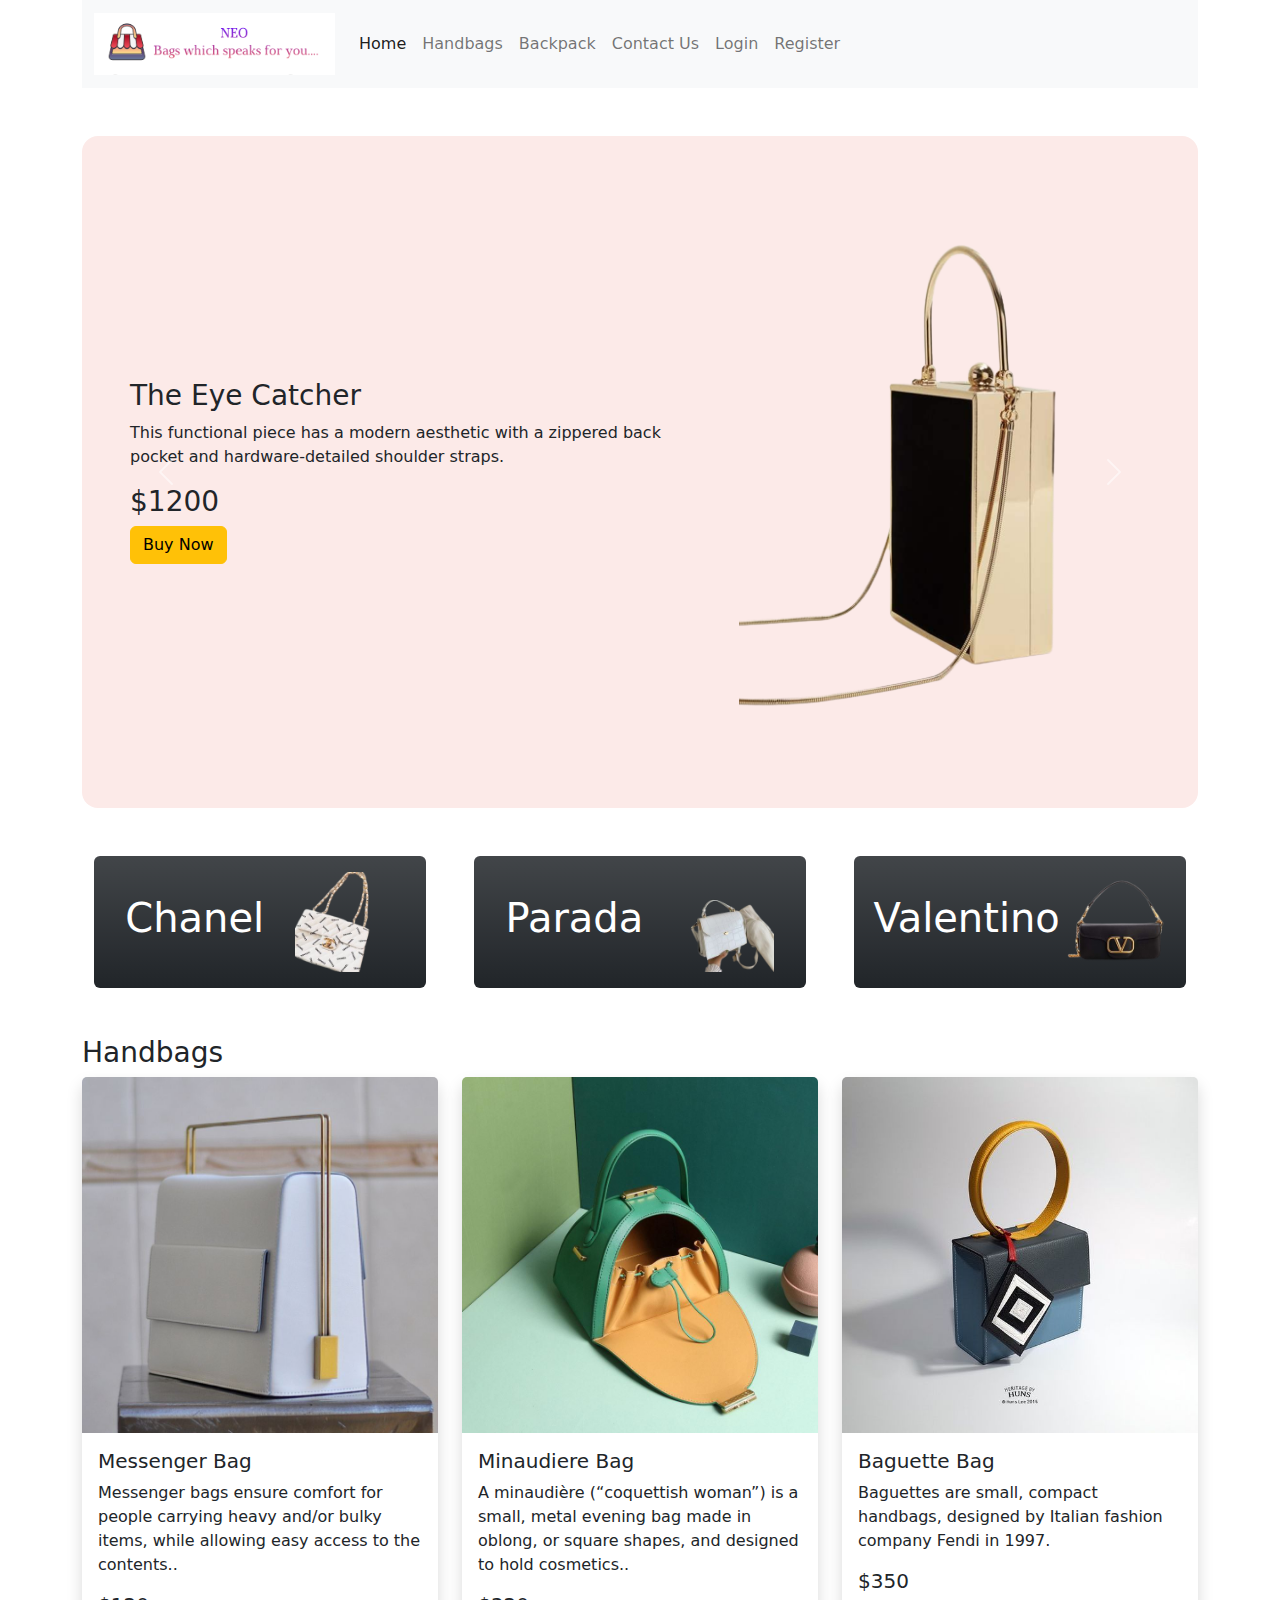
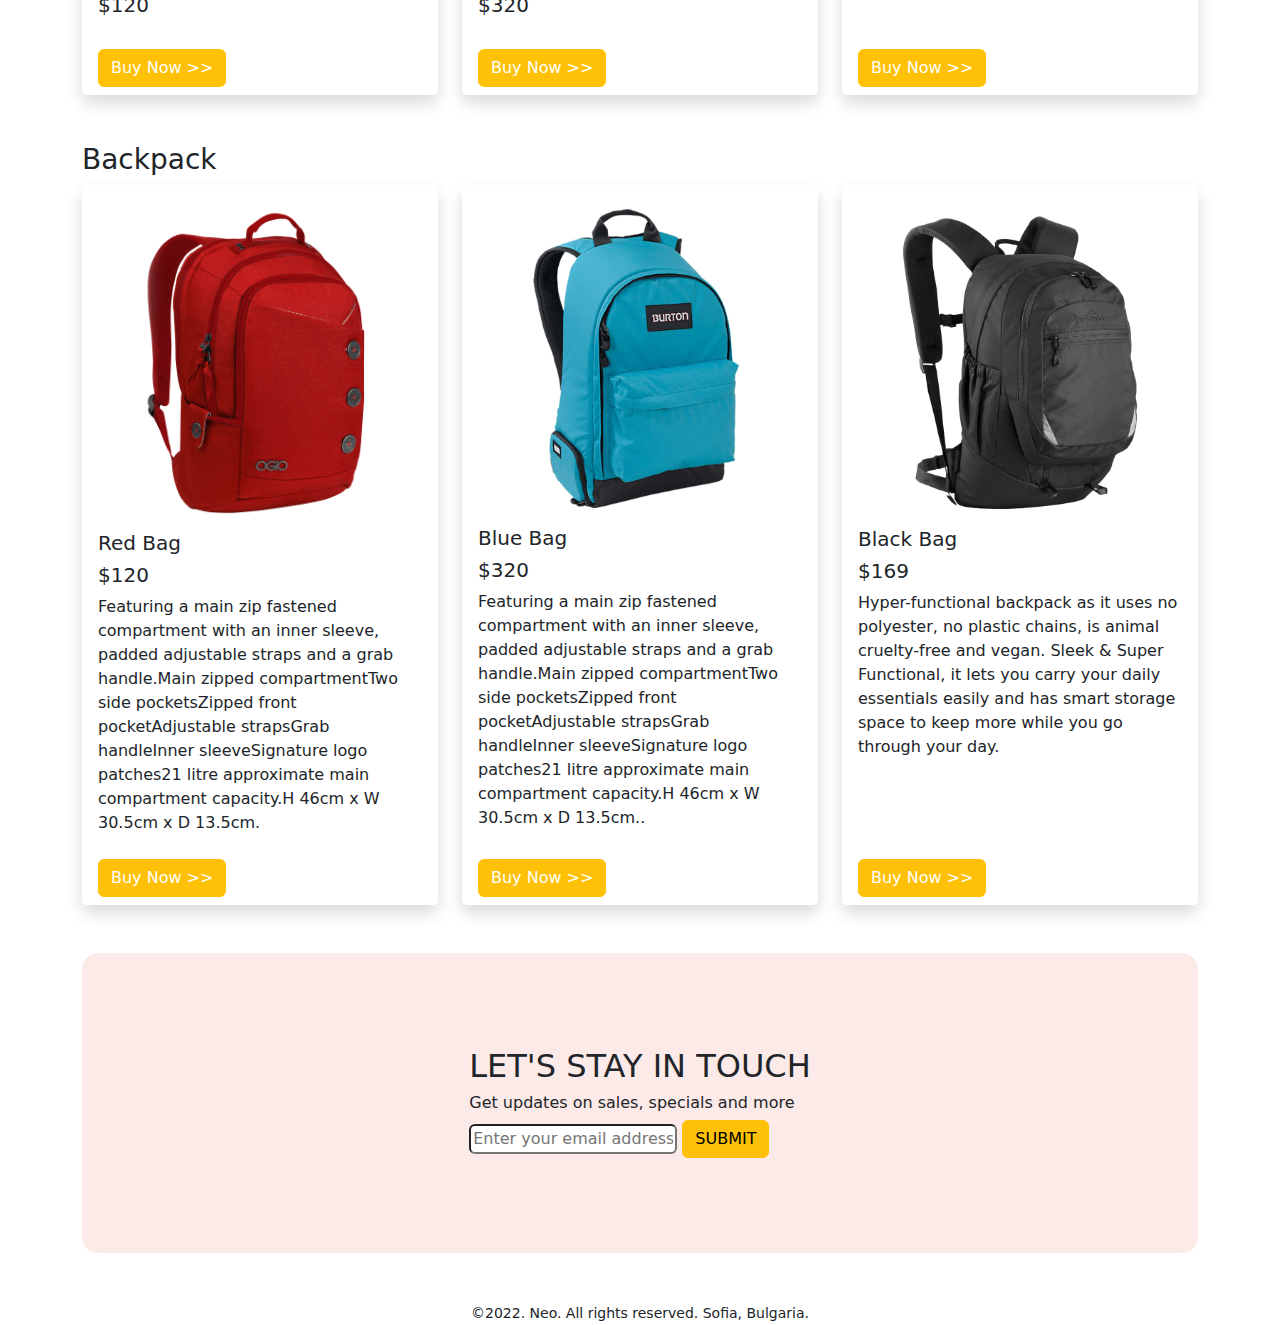
<file: index.html>
<!DOCTYPE html>
<html lang="en">
<head>
    <meta charset="UTF-8">
    <meta name="viewport" content="width=device-width, initial-scale=1.0">
    <title>Panda-Eccomerce</title>
    <link rel="stylesheet" href="css/bootstrap.min.css">
    <link rel="stylesheet" href="css/style.css">
    <link rel="stylesheet" href="https://cdnjs.cloudflare.com/ajax/libs/font-awesome/4.7.0/css/font-awesome.min.css">
</head>
<body>
    
    <header class="container">
        <nav class="navbar navbar-expand-lg sticky-top navbar-light bg-light">
            <div class="container-fluid">
                <a class="navbar-brand" href=""><img src="logos.png" alt=""></a>
                <button class="navbar-toggler" type="button" data-bs-toggle="collapse" data-bs-target="#navbarNavAltMarkup" aria-controls="navbarNavAltMarkup" aria-expanded="false" aria-label="Toggle navigation">
                    <span class="navbar-toggler-icon"></span>
                </button>
                <div class="collapse navbar-collapse" id="navbarNavAltMarkup">
                    <div class="navbar-nav">
                    <a class="nav-link active" aria-current="page" href="#">Home</a>
                    <a class="nav-link" href="#Handbags">Handbags</a>
                    <a class="nav-link" href="#backpack">Backpack</a>
                    <a class="nav-link" href="#subscribe">Contact Us</a>
                    <a class="nav-link ms-auto" href="Login.html">Login</a>
                    <a class="nav-link" href="SignUp.html">Register</a>

                </div>
            </div>
        </nav>

        <div id="carouselExampleControls" class="carousel slide panda-carousel mt-5" data-bs-ride="carousel">
            <div class="carousel-inner">
                <div class="carousel-item active">
                    <div class="row d-flex align-items-center p-5">
                        <div class="col-md-7">
                            <h3>The Eye Catcher</h3>
                            <p>This functional piece has a modern aesthetic with a zippered back pocket and hardware-detailed shoulder straps.</p>
                            <h3>$1200</h3>
                            <button class="btn btn-warning">Buy Now</button>
                        </div>
                        <div class="col-md-5">
                            <img src="velvet1.png" class="d-block w-100" alt="...">
                        </div>
                    </div>
                </div>
                <div class=" carousel-item">
                    <div class="row d-flex align-items-center p-5">
                        <div  class=" col-md-7">
                            <h3>A Reason to hang out</h3>
                            <p>This authentic Damier Graphite is a luxury backpack combining style and comfort..</p>
                            <h3>$420</h3>
                            <button class="btn btn-warning">Buy Now</button>
                        </div>
                        <div class=" col-md-5">
                            <img src="lv.png" class="d-block w-100" alt="...">
                        </div>
                    </div>
                </div>
                <div class="carousel-item">
                    <div class="row d-flex align-items-center p-5">
                        <div class="col-md-7">
                            <h3>A New Obssesion</h3>
                            <p>Gleaning its silhouette from '80s sports bags, this women's barrel bag sharpens the lines of its predecessors for a look and form that is wholly modern..png.</p>
                            <h3>$600</h3>
                            <button class="btn btn-warning">Buy Now</button>
                        </div>
                        <div class="col-md-5">
                            <img src="barrel.png" class="d-block w-100" alt="...">
                        </div>
                    </div>
                </div>
            </div>
            <a class="carousel-control-prev" href="#carouselExampleControls" role="button" data-bs-slide="prev">
              <span class="carousel-control-prev-icon" aria-hidden="true"></span>
              <span class="visually-hidden">Previous</span>
            </a>
            <a class="carousel-control-next" href="#carouselExampleControls" role="button" data-bs-slide="next">
              <span class="carousel-control-next-icon" aria-hidden="true"></span>
              <span class="visually-hidden">Next</span>
            </a>
          </div>
    </header>

    <main class="container">
        <section class="container overflow-hidden mt-5 categories">
            <div class="row g-5">
                <div class="col">
                    <div class="p-3 bg-dark bg-gradient rounded d-flex align-items-center justify-content-around">
                        <h1 class="text-white">Chanel</h1>
                        <img src="chanel.png" alt="">
                    </div>
                </div>
                <div class="col">
                    <div class="p-3 bg-dark bg-gradient rounded d-flex align-items-center justify-content-around">
                        <h1 class="text-white">Parada</h1>
                        <img src="prada.png" alt="">
                    </div>
                </div>
                <div class="col">
                    <div class="p-3 bg-dark bg-gradient rounded d-flex align-items-center justify-content-around">
                        <h1 class="text-white">Valentino</h1>
                        <img src="valentino.png" alt="">
                    </div>
                </div>
            </div>
        </section>
        <section id="Handbags" class="mt-5">
            <h3>Handbags</h3>
            <div class="row row-cols-1 row-cols-md-3 g-4">
                <div class="col">
                    <div class="card panda-card h-100 shadow rounded">
                        <img src="download.jpg" class="card-img-top" alt="...">
                        <div class="card-body">
                            <h5 class="card-title">Messenger Bag</h5>
                            <p class="card-text">Messenger bags ensure comfort for people carrying heavy and/or bulky items, while allowing easy access to the contents..</p>
                            <h5>$120</h5>
                        </div>
                        <div class="card-footer panda-card-footer">
                            <button class="btn btn-warning text-white">Buy Now >></button>
                        </div>
                    </div>
                </div>
                <div class="col">
                    <div class="card panda-card h-100 shadow rounded">
                        <img src="Shoes & Bags.jpg" class="card-img-top" alt="...">
                        <div class="card-body">
                            <h5 class="card-title">Minaudiere Bag</h5>
                            <p class="card-text">A minaudière (“coquettish woman”) is a small, metal evening bag made in oblong, or square shapes, and designed to hold cosmetics..</p>
                            <h5>$320</h5>
                        </div>
                        <div class="card-footer panda-card-footer">
                            <button class="btn btn-warning text-white">Buy Now >></button>
                        </div>
                    </div>
                </div>
                <div class="col">
                    <div class="card panda-card h-100 shadow rounded">
                        <a href="product-page.html"><img src="handbag2.jpg" class="card-img-top" alt="..."></a>
                        <div class="card-body">
                            <h5 class="card-title">Baguette Bag</h5>
                            <p class="card-text">Baguettes are small, compact handbags, designed by Italian fashion company Fendi in 1997.</p>
                            <h5>$350</h5>
                        </div>
                        <div class="card-footer panda-card-footer">
                            <button class="btn btn-warning text-white">Buy Now >></button>
                        </div>
                    </div>
                </div>
            </div>
        </section>
        <section id="backpack" class="mt-5">
            <h3>Backpack</h3>
            <div class="row row-cols-1 row-cols-md-3 g-4">
                <div class="col">
                    <div class="card panda-card h-100 shadow rounded">
                        <img src="images/bags/bag-1.png" class="card-img-top" alt="...">
                        <div class="card-body">
                            <h5 class="card-title">Red Bag</h5>
                            <h5>$120</h5>
                            <p class="card-text">Featuring a main zip fastened compartment with an inner sleeve, padded adjustable straps and a grab handle.Main zipped compartmentTwo side pocketsZipped front pocketAdjustable strapsGrab handleInner sleeveSignature logo patches21 litre approximate main compartment capacity.H 46cm x W 30.5cm x D 13.5cm.</p>
                        </div>
                        <div class="card-footer panda-card-footer">
                            <button class="btn btn-warning text-white">Buy Now >></button>
                        </div>
                    </div>
                </div>
                <div class="col">
                    <div class="card panda-card h-100 shadow rounded">
                        <img src="images/bags/bag-2.png" class="card-img-top" alt="...">
                        <div class="card-body">
                            <h5 class="card-title">Blue Bag</h5>
                            <h5>$320</h5>
                            <p class="card-text">Featuring a main zip fastened compartment with an inner sleeve, padded adjustable straps and a grab handle.Main zipped compartmentTwo side pocketsZipped front pocketAdjustable strapsGrab handleInner sleeveSignature logo patches21 litre approximate main compartment capacity.H 46cm x W 30.5cm x D 13.5cm..</p>
                        </div>
                        <div class="card-footer panda-card-footer">
                            <button class="btn btn-warning text-white">Buy Now >></button>
                        </div>
                    </div>
                </div>
                <div class="col">
                    <div class="card panda-card h-100 shadow rounded">
                        <img src="images/bags/bag-3.png" class="card-img-top" alt="...">
                        <div class="card-body">
                            <h5 class="card-title">Black Bag</h5>
                            <h5>$169</h5>
                            <p class="card-text">Hyper-functional backpack as it uses no polyester, no plastic chains, is animal cruelty-free and vegan. Sleek & Super Functional, it lets you carry your daily essentials easily and has smart storage space to keep more while you go through your day.</p>
                        </div>
                        <div class="card-footer panda-card-footer">
                            <button class="btn btn-warning text-white">Buy Now >></button>
                        </div>
                    </div>
                </div>
            </div>
        </section>

        <section id="subscribe" class="rounded  mt-5">
            <div class="subscribe-bg d-flex align-items-center justify-content-center" style="height: 300px;">
                <div class="content">
                    <h2>LET'S STAY IN TOUCH</h2>
                    <h6>Get updates on sales, specials and more</h6>
                    <input type="email" placeholder="Enter your email address" class="rounded">
                    <button class="btn btn-warning">SUBMIT</button>
                </div>
            </div>
        </section>
    </main>

    <footer class="text-center mt-5">
        <small>©2022.  Neo. All rights reserved. Sofia, Bulgaria.</small>
    </footer>

    <script src="js/bootstrap.min.js"></script>
</html>
</file>
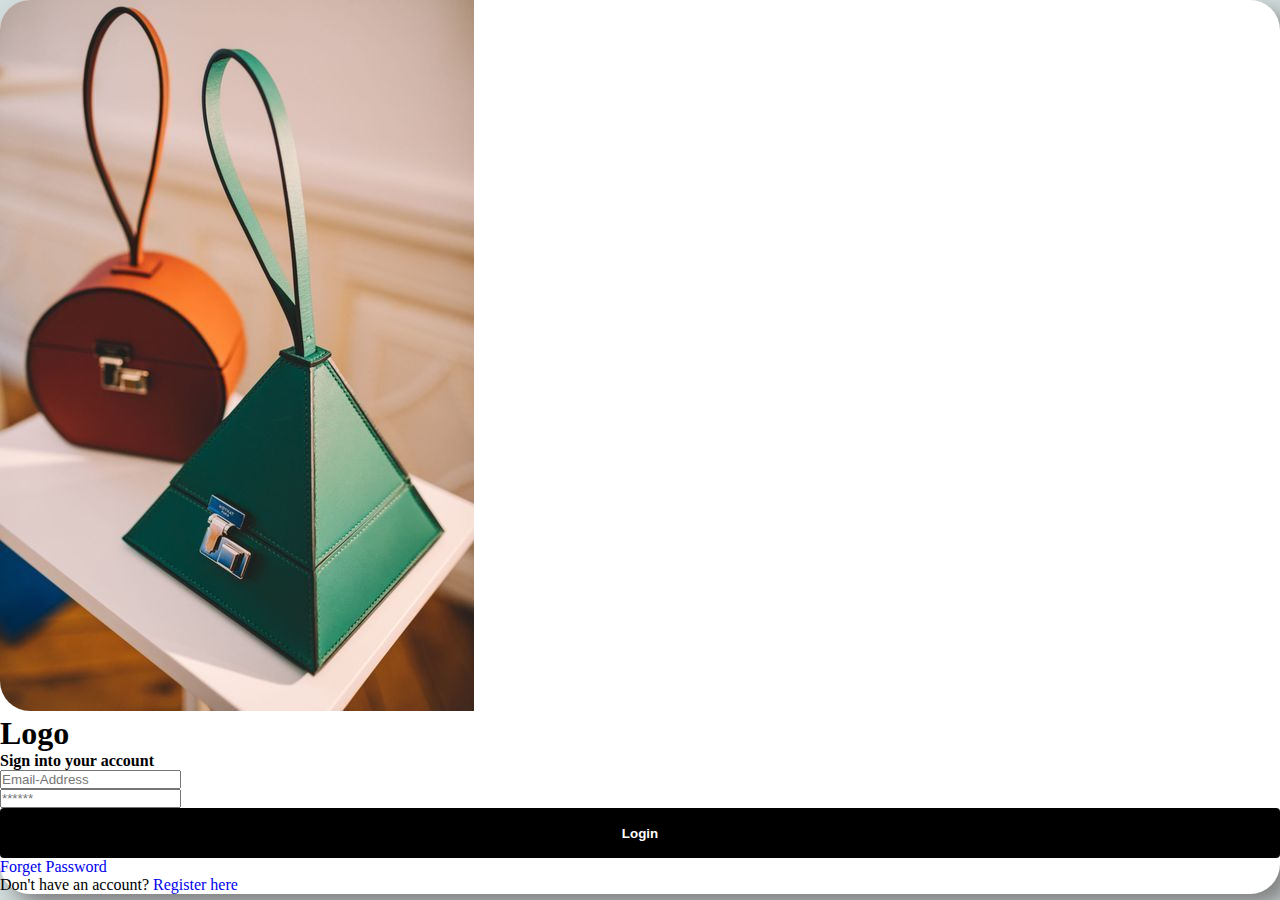
<file: Login.html>
<!doctype html>
<html lang="en">

<head>
    <meta charset="utf-8">
    <meta name="viewport" content="width=device-width, initial-scale=1">
    <title>Login Page</title>
    <link href="https://cdn.jsdelivr.net/npm/bootstrap@5.2.1/dist/css/bootstrap.min.css" rel="stylesheet" integrity="sha384-iYQeCzEYFbKjA/T2uDLTpkwGzCiq6soy8tYaI1GyVh/UjpbCx/TYkiZhlZB6+fzT" crossorigin="anonymous">
    <style>
        * {
            padding: 0;
            margin: 0;
            box-sizing: border-box;
        }
        
        body {
            background: rgb(210, 221, 221);
        }
        
        .row {
            background: white;
            border-radius: 30px;
            box-shadow: 12px 12px 22px grey;
        }
        
        img {
            border-top-left-radius: 30px;
            border-bottom-left-radius: 30px;
        }
        
        .btn1 {
            border: none;
            outline: none;
            height: 50px;
            width: 100%;
            background-color: black;
            color: white;
            border-radius: 4px;
            border-radius: 4px;
            font-weight: bold;
        }
        
        .btn1:hover {
            background: white;
            border: 1px solid;
            color: black;
        }
        
        a {
            text-decoration: none;
        }
    </style>
</head>

<body>
    <section class="Form my-4 mx-5">
        <div class="container">
            <div class="row gx-0">
                <div class="col-lg-5">
                    <img src="loginPic.jpg" clas="img-fluid" alt="">
                </div>
                <div class="col-lg-7 px-5 pt-5">
                    <h1 class="font-weight-bold py-5">Logo</h1>
                    <h4>Sign into your account</h4>
                    <form>
                        <div class="form-row">
                            <div class="col-lg-7">
                                <input type="email" placeholder="Email-Address" class="form-control my-3 p-2 ">
                            </div>
                        </div>
                        <div class="form-row">
                            <div class="col-lg-7">
                                <input type="password" placeholder="******" class="form-control my-3 p-2">
                            </div>
                        </div>
                        <div class="form-row">
                            <div class="col-lg-7">
                                <a href="index.html"><button type="button" class="btn1 mt-3 mb-5">Login</button></a>
                            </div>
                        </div>
                        <a href="#">Forget Password</a>
                        <p>Don't have an account?
                            <a href="SignUp.html">Register here</a>
                        </p>
                    </form>
                </div>
            </div>
        </div>
    </section>
    <script src="https://cdn.jsdelivr.net/npm/bootstrap@5.2.1/dist/js/bootstrap.bundle.min.js" integrity="sha384-u1OknCvxWvY5kfmNBILK2hRnQC3Pr17a+RTT6rIHI7NnikvbZlHgTPOOmMi466C8" crossorigin="anonymous"></script>
</body>

</html>
</file>
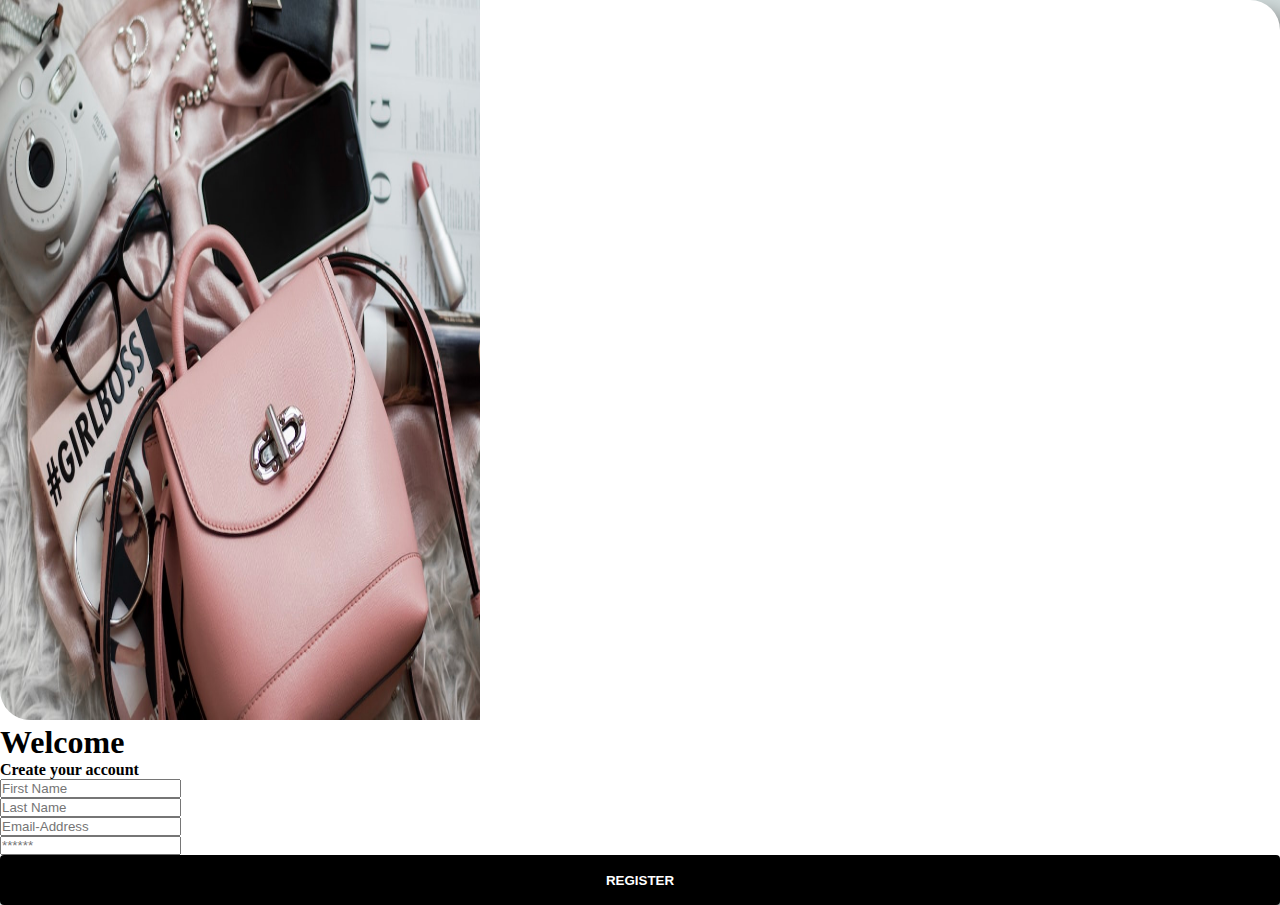
<file: SignUp.html>
<!doctype html>
<html lang="en">

<head>
    <meta charset="utf-8">
    <meta name="viewport" content="width=device-width, initial-scale=1">
    <title>SignUp Page</title>
    <link href="https://cdn.jsdelivr.net/npm/bootstrap@5.2.1/dist/css/bootstrap.min.css" rel="stylesheet" integrity="sha384-iYQeCzEYFbKjA/T2uDLTpkwGzCiq6soy8tYaI1GyVh/UjpbCx/TYkiZhlZB6+fzT" crossorigin="anonymous">
    <style>
        * {
            padding: 0;
            margin: 0;
            box-sizing: border-box;
        }
        
        body {
            background: rgb(210, 221, 221);
        }
        
        .row {
            background: white;
            border-radius: 30px;
            box-shadow: 12px 12px 22px grey;
        }
        
        img {
            width: 30rem;
            height: 45rem;
            border-bottom-left-radius: 30px;
        }
        
        .btn1 {
            border: none;
            outline: none;
            height: 50px;
            width: 100%;
            background-color: black;
            color: white;
            border-radius: 4px;
            border-radius: 4px;
            font-weight: bold;
        }
        
        .btn1:hover {
            background: white;
            border: 1px solid;
            color: black;
        }
        
        a {
            text-decoration: none;
        }
    </style>
</head>

<body>
    <section class="Form my-4 mx-5">
        <div class="container">
            <div class="row gx-0">
                <div class="col-lg-5">
                    <img src="signup.jpg" clas="img-fluid" alt="">
                </div>
                <div class="col-lg-7 px-5 pt-5">
                    <h1 class="font-weight-bold py-5">Welcome</h1>
                    <h4>Create your account</h4>
                    <form>
                        <div class="form-row">
                            <div class="col-lg-7">
                                <input type="text" placeholder="First Name" class="form-control my-3 p-2 " required>
                            </div>
                            <div class="form-row">
                                <div class="col-lg-7">
                                    <input type="text" placeholder="Last Name" class="form-control my-3 p-2 ">
                                </div>

                                <div class="form-row">
                                    <div class="col-lg-7">
                                        <input type="email" placeholder="Email-Address" class="form-control my-3 p-2 ">
                                    </div>
                                </div>
                                <div class="form-row">
                                    <div class="col-lg-7">
                                        <input type="password" placeholder="******" class="form-control my-3 p-2">
                                    </div>
                                </div>
                                <div class="form-row">
                                    <div class="col-lg-7">
                                        <a href="index.html"><button type="button" class="btn1 mt-3 mb-5">REGISTER</button></a>
                                    </div>
                                </div>

                    </form>
                    </div>
                    </div>
                </div>
    </section>
    <script src="https://cdn.jsdelivr.net/npm/bootstrap@5.2.1/dist/js/bootstrap.bundle.min.js" integrity="sha384-u1OknCvxWvY5kfmNBILK2hRnQC3Pr17a+RTT6rIHI7NnikvbZlHgTPOOmMi466C8" crossorigin="anonymous"></script>
</body>

</html>
</file>
<file: css/style.css>
.panda-card-footer{
    border: 0;
    background-color: #fff;
}

.panda-card{
    border: 0;
}

.categories img{
    height: 100px;
}

.panda-carousel .carousel-item,
.subscribe-bg{
    background-color: #FCEAE8;
    border-radius: 1em;
}
</file>
